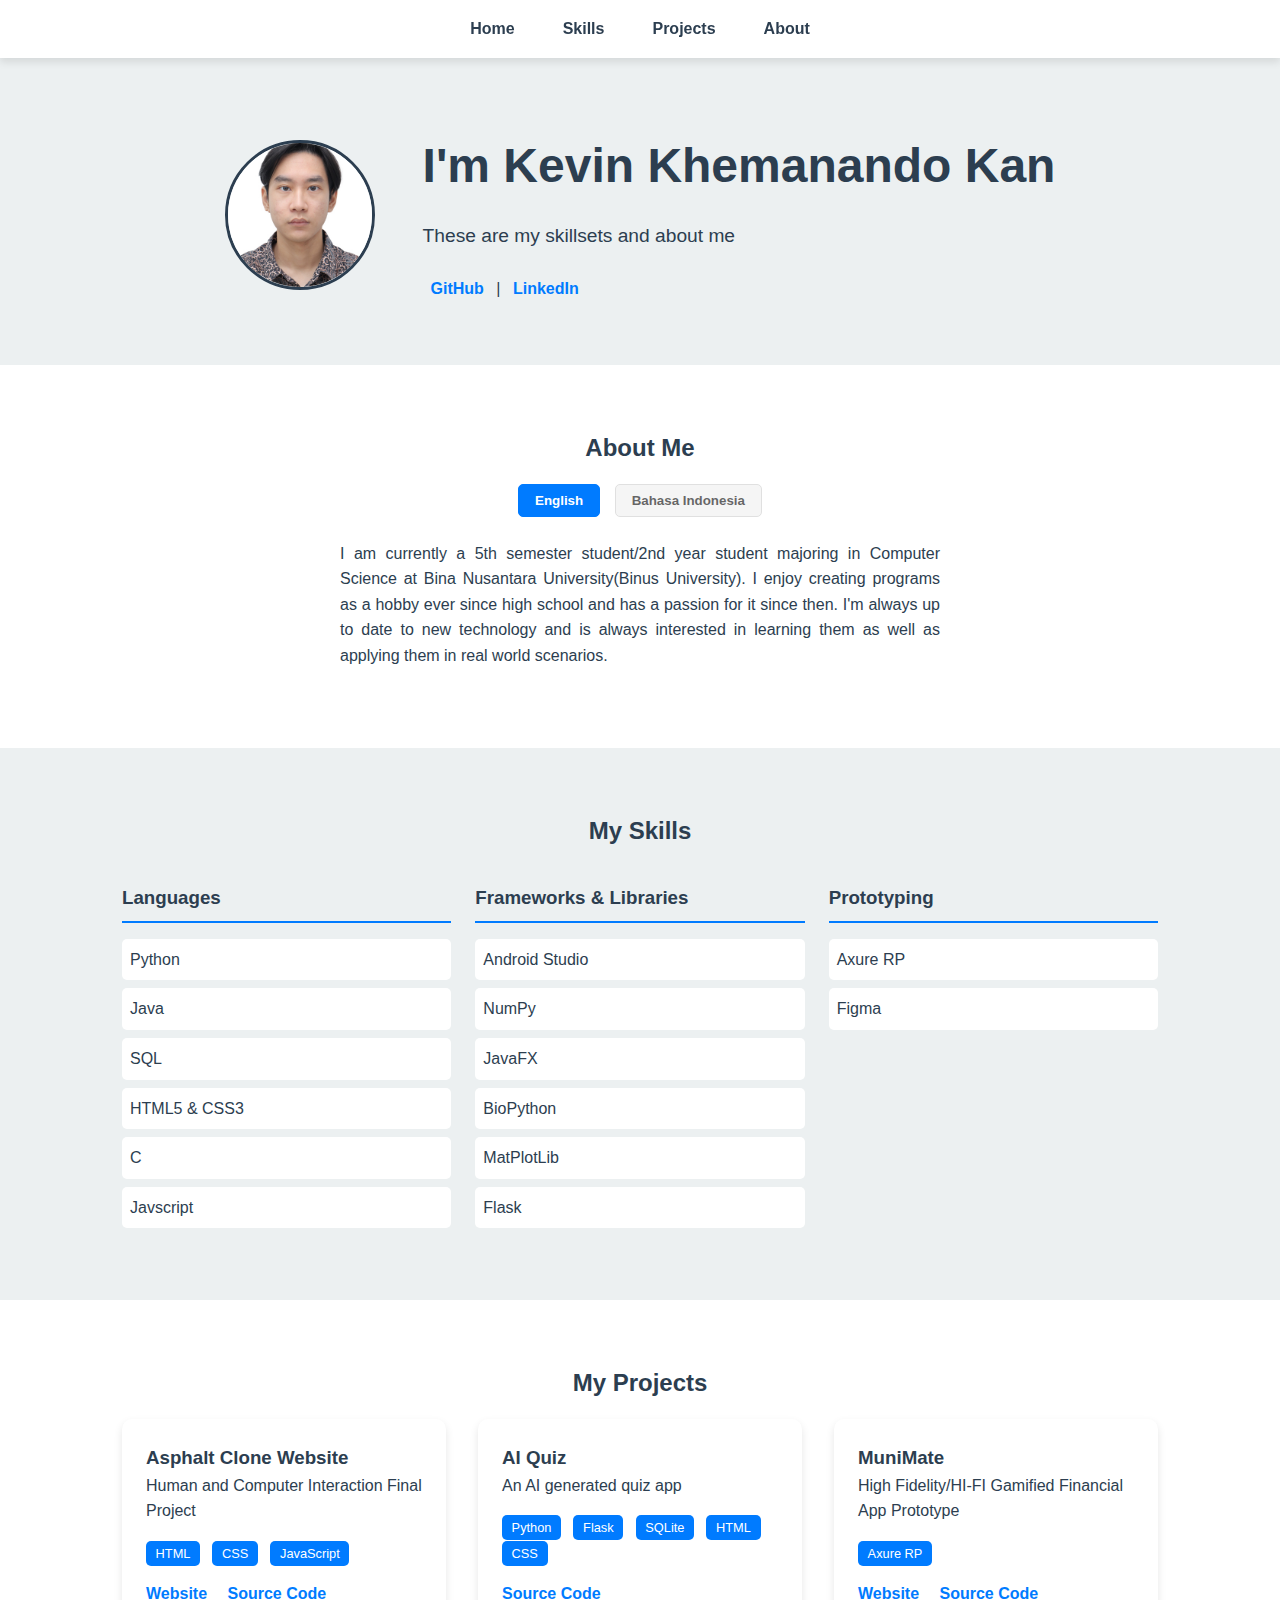
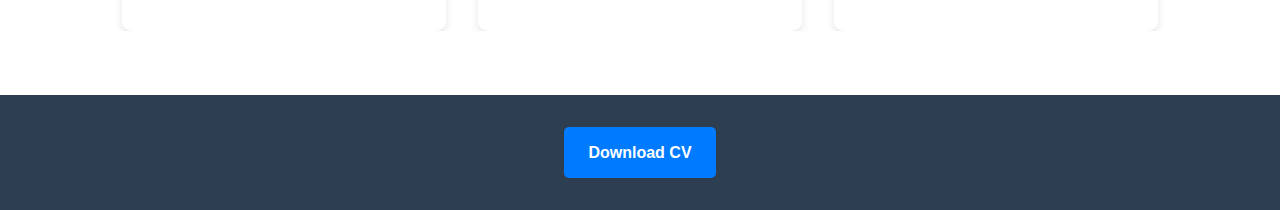
<file: index.html>
<!DOCTYPE html>
<html lang="en">
<head>
    <meta charset="UTF-8">
    <meta name="viewport" content="width=device-width, initial-scale=1.0">
    <title>Kevin Kan - Portfolio</title>
    <!-- <link rel="preconnect" href="https://fonts.googleapis.com">
    <link rel="preconnect" href="https://fonts.gstatic.com" crossorigin>
    <link href="https://fonts.googleapis.com/css2?family=Cedarville+Cursive&display=swap" rel="stylesheet"> -->
    <link rel="stylesheet" href="style.css">
</head>

<body>    
    <nav class="navbar">
        <div class="container">
            <ul>
                <li><a href="#home">Home</a></li>
                <li><a href="#skills">Skills</a></li>
                <li><a href="#projects">Projects</a></li>
                <li><a href="#about">About</a></li>
                <!-- <li><a href="#contact">Contact</a></li> -->
            </ul>
        </div>
    </nav>

    <section id="home">
        <div class="container">
            <img src="static/profilePhoto.jpg" alt="Profile Picture" class="profile-pic">

            <div class="home-text">
            <h1>I'm Kevin Khemanando Kan</h1>
            <p>These are my skillsets and about me</p>
            <div class="social-links">
                <a href="https://github.com/frappeee" target="_blank">GitHub</a> |
                <a href="https://www.linkedin.com/in/kevin-khemanando-kan" target="_blank">LinkedIn</a>
            </div>
            </div>
        </div>
    </section>

        <section id="about">
        <div class="container">
            <h2>About Me</h2>

            <div class="language-toggle">
            <button id="btn-en" class="active">English</button>
            <button id="btn-id">Bahasa Indonesia</button>
            </div>

            <div id="about-en">
            <p>
                I am currently a 5th semester student/2nd year student majoring in Computer Science at Bina Nusantara University(Binus University).
                I enjoy creating programs as a hobby ever since high school and has a passion for it since then. 
                I'm always up to date to new technology and is always interested in learning them as well as applying them in real world scenarios.
            </p>
            </div>

            <div id="about-id" class="hidden">
            <p>
                Saat ini saya adalah mahasiswa semester 5/tahun kedua program studi Computer Science di Universitas Bina Nusantara. 
                Saya menyukai membuat program sebagai hobi sejak SMA dan memiliki passion di bidang ini sejak saat itu. 
                Saya selalu mengikuti perkembangan teknologi terbaru dan selalu tertarik untuk mempelajarinya serta menerapkannya dalam situasi nyata.
            </p>
            </div>
        </div>
    </section>

    <section id="skills">
        <div class="container">
            <h2> My Skills</h2>
            <div class="skills-grid">
                <div class="skill-category">
                    <h3>Languages</h3>
                    <ul>
                        <li>Python</li>
                        <li>Java</li>
                        <li>SQL</li>
                        <li>HTML5 & CSS3</li>
                        <li>C</li>
                        <li>Javscript</li>
                    </ul>
                </div>
                <div class="skill-category">
                    <h3>Frameworks & Libraries</h3>
                    <ul>
                        <li>Android Studio</li>
                        <li>NumPy</li>
                        <li>JavaFX</li>
                        <li>BioPython</li>
                        <li>MatPlotLib</li>
                        <li>Flask</li>
                    </ul>
                </div>
                <div class="skill-category">
                    <h3>Prototyping</h3>
                    <ul>
                        <li>Axure RP</li>
                        <li>Figma</li>
                    </ul>
                </div>
                <!-- <div class="skill-category">
                    <h3>Tools</h3>
                    <ul>
                        <li>Git & GitHub</li>
                    </ul>
                </div> -->
            </div>
        </div>
    </section>

    <section id="projects">
        <div class="container">
            <h2>My Projects</h2>
            <div class="projects-grid">
                <div class="project-card">
                    <div class="project-content">
                        <h3>Asphalt Clone Website</h3>
                        <p>Human and Computer Interaction Final Project</p>
                        <div class="tech-stack">
                            <span>HTML</span>
                            <span>CSS</span>
                            <span>JavaScript</span>
                        </div>
                        <div class="project-links">
                            <a href="https://frappeee.github.io/Simple-Website" target="_blank">Website</a>
                            <a href="https://github.com/frappeee/Simple-Website" target="_blank">Source Code</a>
                        </div>
                    </div>
                </div>

                <div class="project-card">
                    <div class="project-content">
                        <h3>AI Quiz</h3>
                        <p>An AI generated quiz app</p>
                        <div class="tech-stack">
                            <span>Python</span>
                            <span>Flask</span>
                            <span>SQLite</span>
                            <span>HTML</span>
                            <span>CSS</span>
                        </div>
                        <div class="project-links">
                            <!-- <a href="[Link to Live Demo]" target="_blank">Live Demo</a> -->
                            <a href="https://github.com/frappeee/AI-Quiz" target="_blank">Source Code</a>
                        </div>
                    </div>
                </div>

                    <div class="project-card">
                    <div class="project-content">
                        <h3>MuniMate</h3>
                        <p>High Fidelity/HI-FI Gamified Financial App Prototype</p>
                        <div class="tech-stack">
                            <span>Axure RP</span>
                        </div>
                        <div class="project-links">
                            <a href="https://lpaoqy.axshare.com" target="_blank">Website</a>
                            <a href="https://github.com/frappeee/MuniMate" target="_blank">Source Code</a>
                        </div>
                    </div>
                </div>
                
            </div>
        </div>
    </section>

    <footer>
        <div class="container">
            <a class="btn" href="static/cvKevinkk.pdf" download="Kevin Khemanando Kan CV" >Download CV</a>
        </div>
    </footer>

    <script src="script.js"></script>
</body>

</html>
</file>
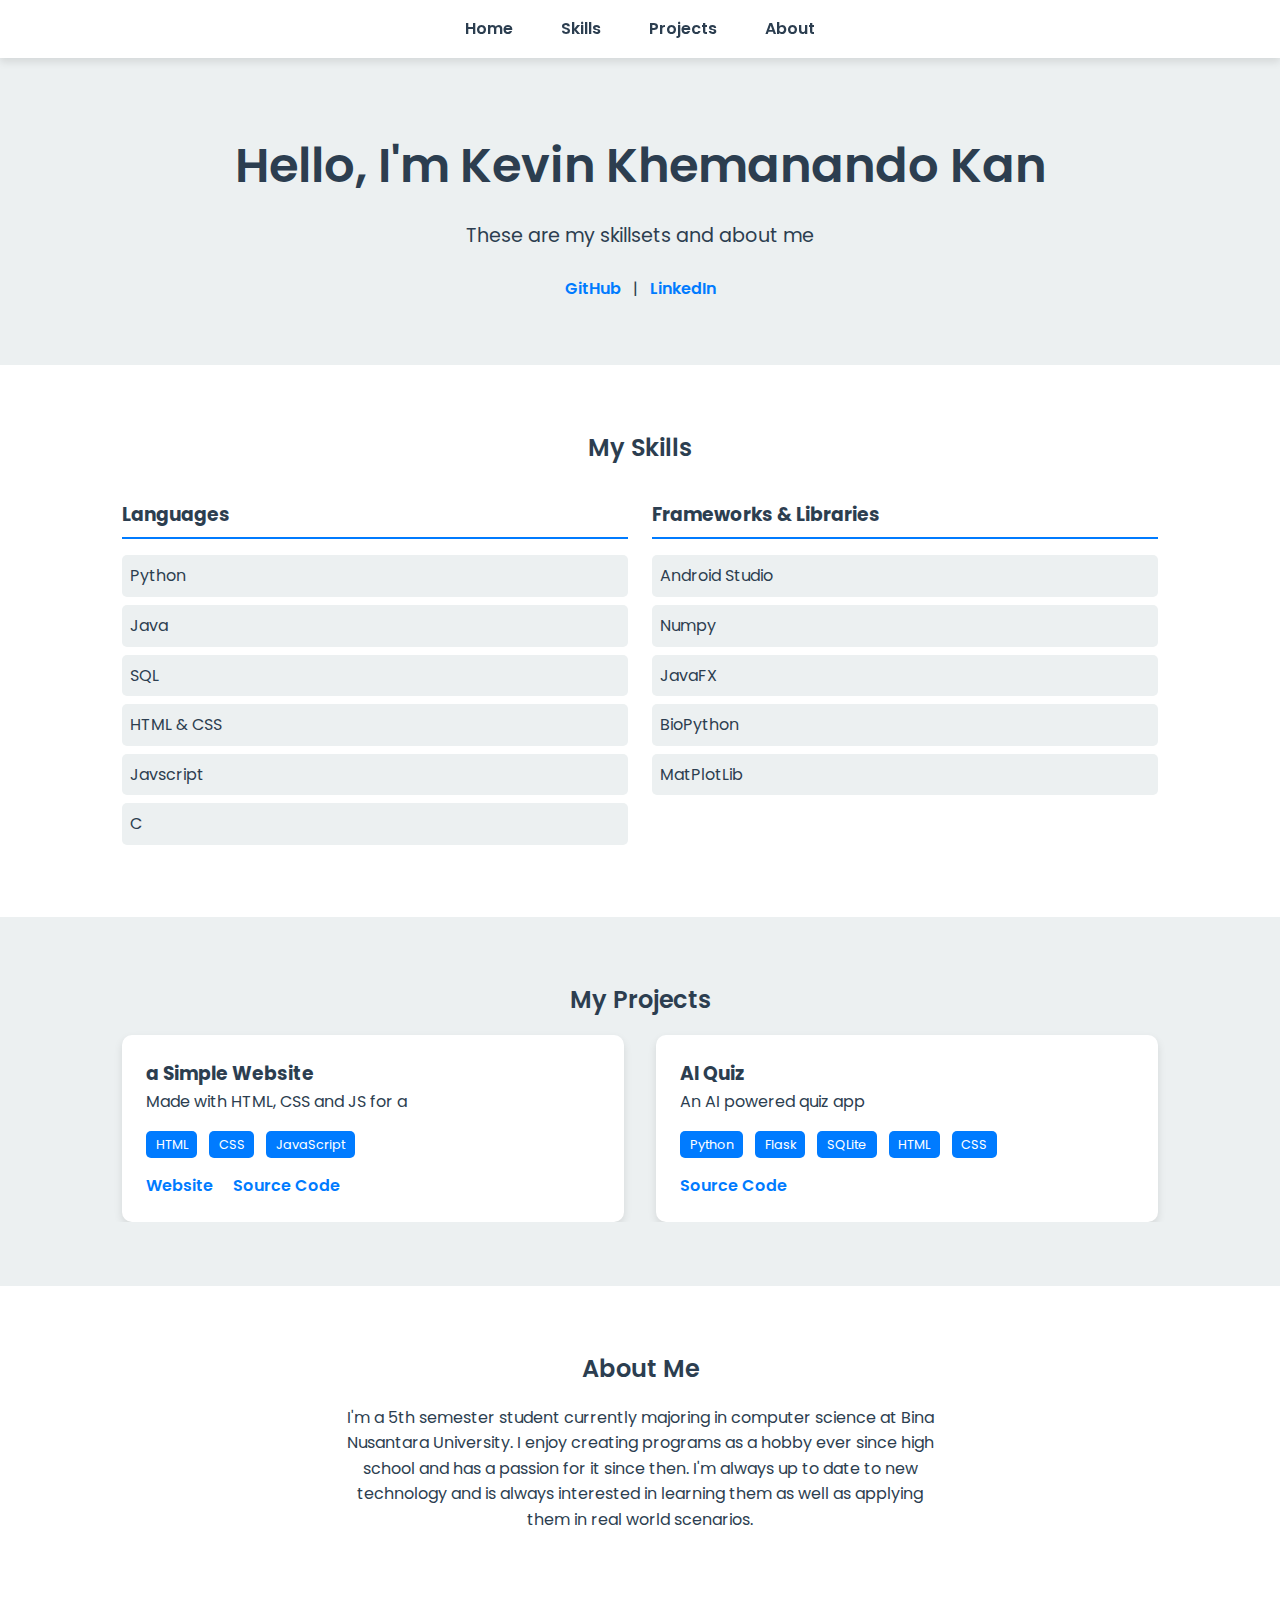
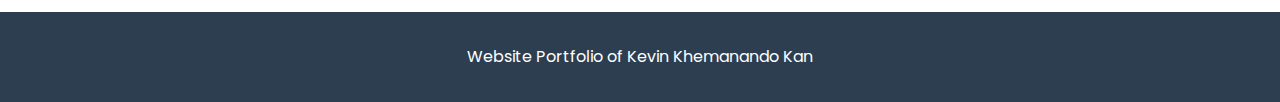
<file: Portofolio/index.html>
<!DOCTYPE html>
<html lang="en">
<head>
    <meta charset="UTF-8">
    <meta name="viewport" content="width=device-width, initial-scale=1.0">
    <title>Kevin Kan - Portfolio</title>
    <link rel="preconnect" href="https://fonts.googleapis.com">
    <link rel="preconnect" href="https://fonts.gstatic.com" crossorigin>
    <link href="https://fonts.googleapis.com/css2?family=Poppins:wght@300;400;600;700&display=swap" rel="stylesheet">
    <link rel="stylesheet" href="style.css">
</head>
<body>

    <nav class="navbar">
        <div class="container">
            <ul>
                <li><a href="#home">Home</a></li>
                <li><a href="#skills">Skills</a></li>
                <li><a href="#projects">Projects</a></li>
                <li><a href="#about">About</a></li>
                <!-- <li><a href="#contact">Contact</a></li> -->
            </ul>
        </div>
    </nav>

    <section id="home">
        <div class="container">
            <h1>Hello, I'm Kevin Khemanando Kan</h1>
            <p>These are my skillsets and about me</p>
            <div class="social-links">
                <a href="https://github.com/frappeee" target="_blank">GitHub</a> |
                <a href="https://www.linkedin.com/in/kevin-khemanando-kan-0a3061309/" target="_blank">LinkedIn</a>
            </div>
        </div>
    </section>

    <section id="skills">
        <div class="container">
            <h2> My Skills</h2>
            <div class="skills-grid">
                <div class="skill-category">
                    <h3>Languages</h3>
                    <ul>
                        <li>Python</li>
                        <li>Java</li>
                        <li>SQL</li>
                        <li>HTML & CSS</li>
                        <li>Javscript</li>
                        <li>C</li>
                    </ul>
                </div>
                <div class="skill-category">
                    <h3>Frameworks & Libraries</h3>
                    <ul>
                        <li>Android Studio</li>
                        <li>Numpy</li>
                        <li>JavaFX</li>
                        <li>BioPython</li>
                        <li>MatPlotLib</li>
                    </ul>
                </div>
                <!-- <div class="skill-category">
                    <h3>Tools</h3>
                    <ul>
                        <li>Git & GitHub</li>
                    </ul>
                </div> -->
            </div>
        </div>
    </section>

    <section id="projects">
        <div class="container">
            <h2>My Projects</h2>
            <div class="projects-grid">
                <div class="project-card">
                    <div class="project-content">
                        <h3>a Simple Website</h3>
                        <p>Made with HTML, CSS and JS for a </p>
                        <div class="tech-stack">
                            <span>HTML</span>
                            <span>CSS</span>
                            <span>JavaScript</span>
                        </div>
                        <div class="project-links">
                            <a href="https://frappeee.github.io/Simple-Website" target="_blank">Website</a>
                            <a href="https://github.com/frappeee/Simple-Website" target="_blank">Source Code</a>
                        </div>
                    </div>
                </div>
                <div class="project-card">
                    <div class="project-content">
                        <h3>AI Quiz</h3>
                        <p>An AI powered quiz app</p>
                        <div class="tech-stack">
                            <span>Python</span>
                            <span>Flask</span>
                            <span>SQLite</span>
                            <span>HTML</span>
                            <span>CSS</span>
                        </div>
                        <div class="project-links">
                            <!-- <a href="[Link to Live Demo]" target="_blank">Live Demo</a> -->
                            <a href="https://github.com/frappeee/AI-Quiz" target="_blank">Source Code</a>
                        </div>
                    </div>
                </div>
                </div>
        </div>
    </section>
    
    <section id="about">
        <div class="container">
            <h2>About Me</h2>
            <p>
                I'm a 5th semester student currently majoring in computer science at Bina Nusantara University. 
                I enjoy creating programs as a hobby ever since high school and has a passion for it since then. 
                I'm always up to date to new technology and is always interested in learning them as well as applying them in real world scenarios.
            </p>
        </div>
    </section>

    <footer>
        <div class="container">
            <p>Website Portfolio of Kevin Khemanando Kan</p>
        </div>
    </footer>

</body>
</html>
</file>
<file: style.css>
:root {
  --primary-color: #007bff;
  --dark-color: #2c3e50;
  --light-color: #ecf0f1;
  --white-color: #ffffff;
  --box-shadow: 0 4px 8px rgba(0, 0, 0, 0.1);
}

.cedarville-cursive-regular {
  font-family: "Cedarville Cursive", cursive;
  font-weight: 400;
  font-style: normal;
}

* {
  margin: 0;
  padding: 0;
  box-sizing: border-box;
}

html {
  scroll-behavior: smooth;
}

body {
  font-family: "Poppins", sans-serif;
  line-height: 1.6;
  color: var(--dark-color);
  background-color: var(--white-color);
}

.container {
  max-width: 1100px;
  margin: auto;
  padding: 0 2rem;
  overflow: hidden;
}

h1,
h2 {
  font-weight: 600;
  margin-bottom: 1rem;
}

/* h1, h2, h3 {
    font-family: 'Cedarville Cursive', cursive;
} */

section {
  padding: 4rem 0;
}

section:nth-child(even) {
  background-color: var(--light-color);
}

.btn {
  display: inline-block;
  background: var(--primary-color);
  color: var(--white-color);
  padding: 0.8rem 1.5rem;
  border-radius: 5px;
  text-decoration: none;
  transition: background-color 0.3s ease;
  font-weight: 600;
}

.btn:hover {
  background: #0056b3;
}

/* Navigation Bar */
.navbar {
  position: fixed;
  width: 100%;
  top: 0;
  background: var(--white-color);
  box-shadow: var(--box-shadow);
  z-index: 100;
}

.navbar .container {
  display: flex;
  justify-content: center;
  align-items: center;
  padding: 1rem 2rem;
  /* font-family: 'Cedarville Cursive', cursive; */
}

/* .navbar .logo {
  font-size: 1.5rem;
  font-weight: 700;
  text-decoration: none;
  color: var(--dark-color);
} */

.navbar ul {
  list-style: none;
  display: flex;
}

.navbar ul li {
  margin: 0 1.5rem;
}

.navbar ul li a {
  text-decoration: none;
  color: var(--dark-color);
  font-weight: 600;
  transition: color 0.3s ease;
}

.navbar ul li a:hover {
  color: var(--primary-color);
}

/* Hero Section */
#home {
  padding-top: 8rem;
  text-align: center;
}

#home h1 {
  font-size: 3rem;
}

#home p {
  font-size: 1.2rem;
  margin-bottom: 1.5rem;
}

#home .container {
    display: flex;
    align-items: center;
    justify-content: center;
    gap: 3rem;
    text-align: left;
}

.profile-pic {
    width: 150px;
    height: 150px;
    border-radius: 50%; /* Makes it so that the image is a circle */
    object-fit: cover;
    border: 3px solid var(--dark-color);
}

/* .home-text {
    max-width: 600px;
} */

.social-links a {
  margin: 0 0.5rem;
  text-decoration: none;
  font-weight: 600;
  color: var(--primary-color);
}

/* Skills Section */
#skills h2 {
  text-align: center;
}

.skills-grid {
  display: grid;
  grid-template-columns: repeat(auto-fit, minmax(250px, 1fr));
  gap: 1.5rem;
  margin-top: 2rem;
}

.skill-category h3 {
  border-bottom: 2px solid var(--primary-color);
  padding-bottom: 0.5rem;
  margin-bottom: 1rem;
}

.skill-category ul {
  list-style: none;
}

.skill-category ul li {
  background: var(--white-color);
  padding: 0.5rem;
  margin-bottom: 0.5rem;
  border-radius: 5px;
}

/* Projects Section */
#projects h2 {
  text-align: center;
}

.projects-grid {
  display: grid;
  grid-template-columns: repeat(auto-fit, minmax(300px, 1fr));
  gap: 2rem;
}

.project-card {
  background: var(--white-color);
  border-radius: 10px;
  box-shadow: var(--box-shadow);
  overflow: hidden;
  transition: transform 0.3s ease;
}

.project-card:hover {
  transform: translateY(-5px);
}

.project-card img {
  width: 100%;
  height: 200px;
  object-fit: cover;
}

.project-content {
  padding: 1.5rem;
}

.project-content .tech-stack {
  margin: 1rem 0;
}

.project-content .tech-stack span {
  background-color: var(--primary-color);
  color: var(--white-color);
  padding: 0.3rem 0.6rem;
  border-radius: 5px;
  font-size: 0.8rem;
  margin-right: 0.5rem;
}

.project-links a {
  margin-right: 1rem;
  font-weight: 600;
  text-decoration: none;
  color: var(--primary-color);
}

/* About & Contact Section */
#about {
  text-align: center;
}

#about p {
  max-width: 600px;
  margin: 1rem auto;
  text-align: justify;
}

.hidden {
    display: none;
}

/* style for the language toggle buttons */
.language-toggle {
    text-align: center;
    margin-bottom: 1.5rem;
}

.language-toggle button {
    padding: 0.5rem 1rem;
    border: 1px solid #ccc;
    background-color: #f0f0f0;
    cursor: pointer;
    font-family: 'Poppins', sans-serif;
    font-weight: 600;
    margin: 0 5px;
    border-radius: 5px;
    opacity: 0.6;
    transition: all 0.3s ease;
}

.language-toggle button.active {
    background-color: var(--primary-color);
    color: var(--white-color);
    border-color: var(--primary-color);
    opacity: 1;
}

/*  Footer */
footer {
  text-align: center;
  padding: 2rem 0;
  background: var(--dark-color);
  color: var(--white-color);
}

/* Responsive Design for mobile users*/
@media (max-width: 768px) {
  .navbar .container {
    flex-direction: column;
  }

  .navbar ul {
    padding-top: 1rem;
  }

  #home {
    padding-top: 10rem;
  }

  #home .container {
    flex-direction: column;
    text-align: center;
    gap: 2rem;
  }

  #home h1 {
    font-size: 2.5rem;
  }
}
</file>
<file: Portofolio/style.css>
:root {
  --primary-color: #007bff;
  --dark-color: #2c3e50;
  --light-color: #ecf0f1;
  --white-color: #ffffff;
  --box-shadow: 0 4px 8px rgba(0, 0, 0, 0.1);
}

* {
  margin: 0;
  padding: 0;
  box-sizing: border-box;
}

html {
  scroll-behavior: smooth;
}

body {
  font-family: "Poppins", sans-serif;
  line-height: 1.6;
  color: var(--dark-color);
  background-color: var(--white-color);
}

.container {
  max-width: 1100px;
  margin: auto;
  padding: 0 2rem;
  overflow: hidden;
}

h1,
h2 {
  font-weight: 600;
  margin-bottom: 1rem;
}

section {
  padding: 4rem 0;
}

section:nth-child(even) {
  background-color: var(--light-color);
}

.btn {
  display: inline-block;
  background: var(--primary-color);
  color: var(--white-color);
  padding: 0.8rem 1.5rem;
  border-radius: 5px;
  text-decoration: none;
  transition: background-color 0.3s ease;
  font-weight: 600;
}

.btn:hover {
  background: #0056b3;
}

/* Navigation Bar */
.navbar {
  position: fixed;
  width: 100%;
  top: 0;
  background: var(--white-color);
  box-shadow: var(--box-shadow);
  z-index: 100;
}

.navbar .container {
  display: flex;
  justify-content: center;
  align-items: center;
  padding: 1rem 2rem;
}

.navbar .logo {
  font-size: 1.5rem;
  font-weight: 700;
  text-decoration: none;
  color: var(--dark-color);
}

.navbar ul {
  list-style: none;
  display: flex;
}

.navbar ul li {
  margin: 0 1.5rem;
}

.navbar ul li a {
  text-decoration: none;
  color: var(--dark-color);
  font-weight: 600;
  transition: color 0.3s ease;
}

.navbar ul li a:hover {
  color: var(--primary-color);
}

/* Hero Section */
#home {
  padding-top: 8rem;
  text-align: center;
}

#home h1 {
  font-size: 3rem;
}

#home p {
  font-size: 1.2rem;
  margin-bottom: 1.5rem;
}

.social-links a {
  margin: 0 0.5rem;
  text-decoration: none;
  font-weight: 600;
  color: var(--primary-color);
}

/* Skills Section */
#skills h2 {
  text-align: center;
}

.skills-grid {
  display: grid;
  grid-template-columns: repeat(auto-fit, minmax(250px, 1fr));
  gap: 1.5rem;
  margin-top: 2rem;
}

.skill-category h3 {
  border-bottom: 2px solid var(--primary-color);
  padding-bottom: 0.5rem;
  margin-bottom: 1rem;
}

.skill-category ul {
  list-style: none;
}

.skill-category ul li {
  background: var(--light-color);
  padding: 0.5rem;
  margin-bottom: 0.5rem;
  border-radius: 5px;
}

/* Projects Section */
#projects h2 {
  text-align: center;
}

.projects-grid {
  display: grid;
  grid-template-columns: repeat(auto-fit, minmax(300px, 1fr));
  gap: 2rem;
}

.project-card {
  background: var(--white-color);
  border-radius: 10px;
  box-shadow: var(--box-shadow);
  overflow: hidden;
  transition: transform 0.3s ease;
}

.project-card:hover {
  transform: translateY(-5px);
}

.project-card img {
  width: 100%;
  height: 200px;
  object-fit: cover;
}

.project-content {
  padding: 1.5rem;
}

.project-content .tech-stack {
  margin: 1rem 0;
}

.project-content .tech-stack span {
  background-color: var(--primary-color);
  color: var(--white-color);
  padding: 0.3rem 0.6rem;
  border-radius: 5px;
  font-size: 0.8rem;
  margin-right: 0.5rem;
}

.project-links a {
  margin-right: 1rem;
  font-weight: 600;
  text-decoration: none;
  color: var(--primary-color);
}

/* About & Contact Sections */
#about {
  text-align: center;
}

#about p {
  max-width: 600px;
  margin: 1rem auto;
}

/* --- [7] Footer --- */
footer {
  text-align: center;
  padding: 2rem 0;
  background: var(--dark-color);
  color: var(--white-color);
}

/* --- [8] Responsive Design --- */
@media (max-width: 768px) {
  .navbar .container {
    flex-direction: column;
  }

  .navbar ul {
    padding-top: 1rem;
  }

  #home {
    padding-top: 10rem;
  }

  #home h1 {
    font-size: 2.5rem;
  }
}
</file>
